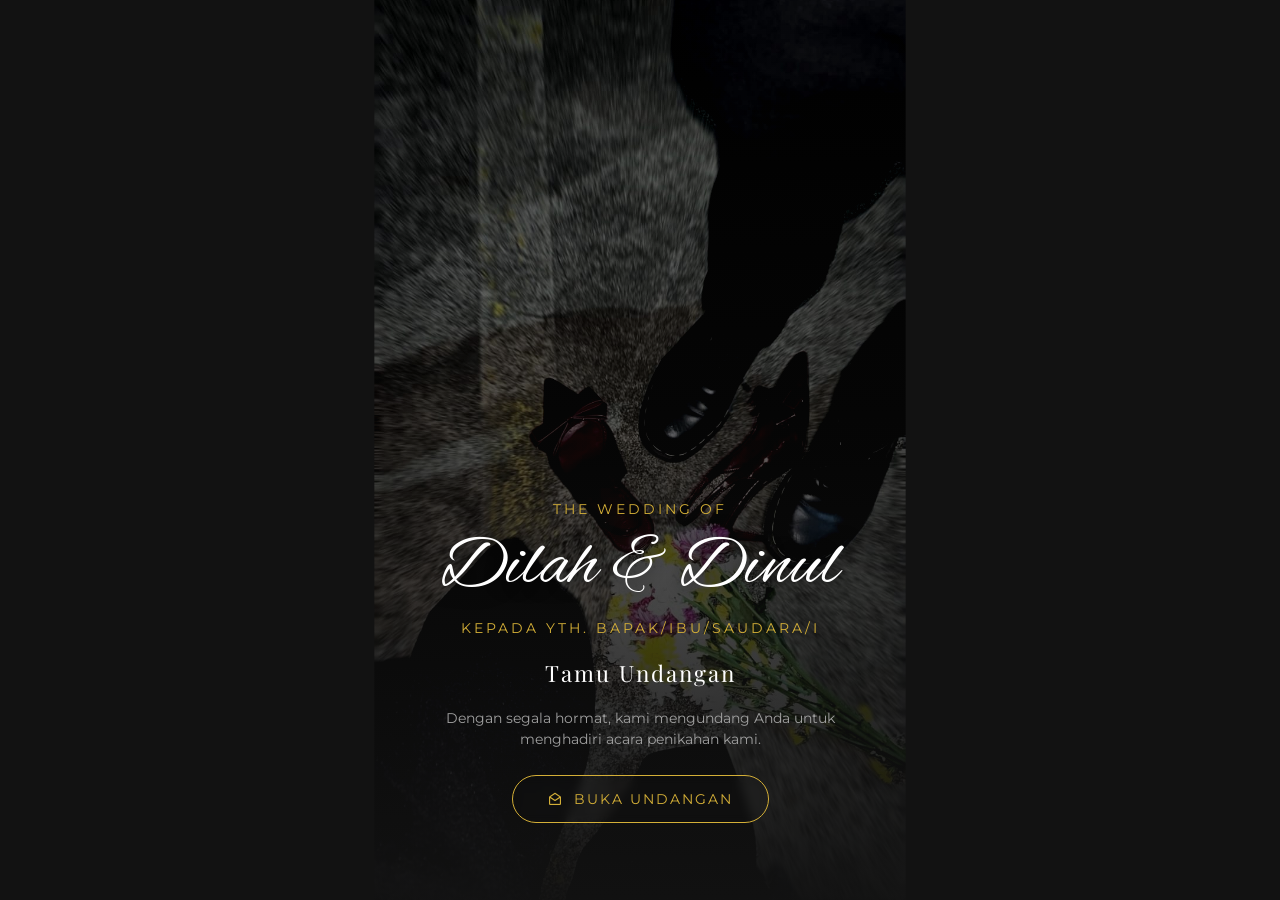
<file: index.html>
<!DOCTYPE html>
<html lang="id">
  <head>
    <meta charset="UTF-8" />
    <meta name="viewport" content="width=device-width, initial-scale=1.0" />
    <title>Undangan Pernikahan - Dilah & Dinul</title>

    <!-- Meta Tags untuk Thumbnail WhatsApp / Sosial Media -->
    <meta property="og:title" content="The Wedding of Dilah & Dinul" />
    <meta property="og:description" content="Pernikahan Dilah & Dinul. Tanpa mengurangi rasa hormat, kami mengundang Bapak/Ibu/Saudara/i untuk hadir di acara pernikahan kami." />
    <meta property="og:image" content="https://the-wedding-of-dilah-dan-dinul.netlify.app/img/tema%200.12.jpeg" />
    <meta property="og:image:width" content="1200" />
    <meta property="og:image:height" content="630" />
    <meta property="og:url" content="https://the-wedding-of-dilah-dan-dinul.netlify.app/" />
    <meta property="og:type" content="website" />

    <!-- Google Fonts -->
    <link rel="preconnect" href="https://fonts.googleapis.com" />
    <link rel="preconnect" href="https://fonts.gstatic.com" crossorigin />
    <link
      href="https://fonts.googleapis.com/css2?family=Playfair+Display:ital,wght@0,400;0,600;1,400&family=Alex+Brush&family=Montserrat:wght@300;400;500;600&display=swap"
      rel="stylesheet"
    />

    <!-- Boxicons for modern icons -->
    <link
      href="https://unpkg.com/boxicons@2.1.4/css/boxicons.min.css"
      rel="stylesheet"
    />

    <!-- AOS Animation CSS -->
    <link href="https://unpkg.com/aos@next/dist/aos.css" rel="stylesheet" />

    <link rel="stylesheet" href="style.css" />
  </head>
  <body>
    <!-- Audio Element -->
    <audio id="bg-music" loop>
      <source src="audio/song1.mp3" type="audio/mpeg" />
    </audio>
    <button id="music-btn" class="music-btn">
      <i class="bx bx-music"></i>
    </button>

    <!-- Hamburger Menu -->
    <nav class="hamburger-menu" id="hamburger-menu">
      <div class="menu-toggle" id="menu-toggle">
        <i class="bx bx-menu"></i>
      </div>
      <ul class="nav-links" id="nav-links">
        <li><a href="#hero">Beranda</a></li>
        <li><a href="#couple">Mempelai</a></li>
        <li><a href="#lovestory">Kisah Kami</a></li>
        <li><a href="#gallery">Galeri</a></li>
        <li><a href="#event">Acara</a></li>
        <li><a href="#rsvp">Kehadiran</a></li>
      </ul>
    </nav>

    <!-- Welcome Screen / Cover -->
    <div id="welcome-screen" class="welcome-screen">
      <div class="bg-slider" id="welcome-slider"></div>
      <div class="welcome-content">
        <p class="fade-in-text" style="animation-delay: 0.1s">The Wedding Of</p>
        <h1 class="fade-in-text" style="animation-delay: 0.2s">
          Dilah & Dinul
        </h1>
        <p class="fade-in-text" style="animation-delay: 0.3s">
          Kepada Yth. Bapak/Ibu/Saudara/i
        </p>
        <h2 id="guest-name" class="fade-in-text" style="animation-delay: 0.4s">
          Tamu Undangan
        </h2>
        <p class="apology fade-in-text" style="animation-delay: 0.5s">
          Dengan segala hormat, kami mengundang Anda
          untuk menghadiri acara penikahan kami. 
          
        </p>
        <button
          id="open-invitation"
          class="btn-primary fade-in-text"
          style="animation-delay: 0.6s"
        >
          <i class="bx bx-envelope-open"></i> Buka Undangan
        </button>
      </div>
    </div>

    <!-- Main Content -->
    <main id="main-content" class="hidden">
      <!-- Hero Section -->
      <section id="hero" class="hero">
        <div class="bg-slider" id="hero-slider"></div>
        <div class="hero-overlay"></div>
        <div class="hero-content">
          <p class="subtitle" data-aos="fade-up">The Wedding Of</p>
          <h1 class="title" data-aos="fade-up" data-aos-delay="100">
            Dilah & Dinul
          </h1>
          <p class="date" data-aos="fade-up" data-aos-delay="200">
            24 . 07 . 2026
          </p>

          <div class="countdown" data-aos="fade-up" data-aos-delay="300">
            <div class="time-box">
              <span id="days">00</span>
              <p>Hari</p>
            </div>
            <div class="time-box">
              <span id="hours">00</span>
              <p>Jam</p>
            </div>
            <div class="time-box">
              <span id="minutes">00</span>
              <p>Menit</p>
            </div>
            <div class="time-box">
              <span id="seconds">00</span>
              <p>Detik</p>
            </div>
          </div>

          <div class="quran-quote" data-aos="fade-up" data-aos-delay="400" style="max-width: 800px; margin: 3rem auto 0; padding: 0 20px; z-index: 10; position: relative;">
            <p style="font-style: italic; font-size: 0.95rem; line-height: 1.8; color: var(--text-light); font-weight: 300;">
              "Dan di antara tanda-tanda kekuasaan-Nya ialah Dia menciptakan untukmu isteri-isteri dari jenismu sendiri, supaya kamu cenderung dan merasa tenteram kepadanya, dan dijadikan-Nya di antaramu rasa kasih dan sayang. Sesungguhnya pada yang demikian itu benar-benar terdapat tanda-tanda bagi kaum yang berfikir."
            </p>
            <p style="margin-top: 1rem; font-weight: 500; font-size: 0.9rem; color: var(--primary); letter-spacing: 2px;">
              (QS. AR-RUM: 21)
            </p>
          </div>
        </div>
      </section>

      <!-- Couple Section -->
      <section id="couple" class="couple-section">
        <div class="container">


          <div class="couple-showcase">
            <!-- Bride -->
            <div class="person-poster bride-poster" data-aos="fade-up">
              <div class="poster-overlay">
                <span class="poster-label">THE BRIDE</span>
                <h3 class="poster-name">Nurfadilah S.M</h3>
                <hr class="poster-divider">
                <span class="poster-parent-label">PUTRI PERTAMA DARI</span>
                <p class="poster-parents" style="margin-bottom: 5px;">Bapak Syarifudin<br>& Ibu Rosmeri</p>
                <a href="https://www.instagram.com/nfadilaaaaaah_?igsh=bmQ4N3Y5eHcycTU4" target="_blank" style="display: inline-flex; align-items: center; gap: 8px; margin-top: 10px; color: var(--white); text-decoration: none; font-size: 0.85rem; border: 1px solid rgba(255,255,255,0.4); padding: 6px 15px; border-radius: 25px; transition: 0.3s; background: rgba(0,0,0,0.3);">
                  <i class='bx bxl-instagram' style="font-size: 1.1rem; color: var(--primary);"></i> @nfadilaaaaaah_
                </a>
              </div>
            </div>

            <!-- Groom -->
            <div class="person-poster groom-poster" data-aos="fade-up" data-aos-delay="200">
              <div class="poster-overlay">
                <span class="poster-label">THE GROOM</span>
                <h3 class="poster-name">Dinul Islam S.Ak</h3>
                <hr class="poster-divider">
                <span class="poster-parent-label">PUTRA TERAKHIR DARI</span>
                <p class="poster-parents" style="margin-bottom: 5px;">Bapak H. Anwar S.Pd<br>& Ibu ST. Utari</p>
                <a href="https://www.instagram.com/dinul_islam_madinah?igsh=ZW1vY3FsaGJidnJ4" target="_blank" style="display: inline-flex; align-items: center; gap: 8px; margin-top: 10px; color: var(--white); text-decoration: none; font-size: 0.85rem; border: 1px solid rgba(255,255,255,0.4); padding: 6px 15px; border-radius: 25px; transition: 0.3s; background: rgba(0,0,0,0.3);">
                  <i class='bx bxl-instagram' style="font-size: 1.1rem; color: var(--primary);"></i> @dinul_islam_madinah
                </a>
              </div>
            </div>
          </div>
        </div>
      </section>

      <!-- Love Story / Quote Section from TikTok -->
      <section id="lovestory" class="lovestory-section" style="padding: 100px 0; background: var(--bg-dark); position: relative; z-index: 2;">
        <div class="container">
          <div style="text-align: center; margin-bottom: 50px;">
            <i class='bx bxs-quote-alt-left' style="font-size: 3rem; color: var(--primary); opacity: 0.5;"></i>
            <h2 class="section-title" data-aos="fade-up" style="color: var(--primary); font-family: 'Playfair Display', serif; font-size: 2.5rem; margin-top: 10px;">Kisah Kami</h2>
          </div>

          <div class="story-timeline" style="max-width: 800px; margin: 0 auto; position: relative; padding: 0 15px;">
            
            <!-- Item 1 -->
            <div data-aos="fade-right" style="background: rgba(255, 255, 255, 0.03); border-left: 4px solid var(--primary); border-radius: 0 15px 15px 0; padding: 30px; margin-bottom: 40px; backdrop-filter: blur(10px); position: relative; box-shadow: 0 10px 30px rgba(0,0,0,0.2);">
              <h3 style="color: var(--primary); font-family: 'Playfair Display', serif; font-size: 1.5rem; margin-bottom: 15px; display: flex; align-items: center; gap: 10px;">
                <i class='bx bxs-heart'></i> Sebuah Perjalanan Pulang
              </h3>
              <p style="color: rgba(255,255,255,0.95); font-size: 1.05rem; line-height: 1.8; font-style: italic; margin: 0;">
                "Banyak yang berkata bahwa jatuh cinta adalah hal yang sederhana. Namun, tetap saling memilih di tengah badai, menjaga di saat rapuh, dan bertahan ketika dunia meminta menyerahâ€”itulah cinta yang sesungguhnya."
              </p>
            </div>

            <!-- Item 2 -->
            <div data-aos="fade-left" style="background: rgba(255, 255, 255, 0.03); border-right: 4px solid var(--primary); border-radius: 15px 0 0 15px; padding: 30px; margin-bottom: 40px; backdrop-filter: blur(10px); position: relative; text-align: right; box-shadow: 0 10px 30px rgba(0,0,0,0.2);">
              <h3 style="color: var(--primary); font-family: 'Playfair Display', serif; font-size: 1.5rem; margin-bottom: 15px; display: flex; align-items: center; justify-content: flex-end; gap: 10px;">
                Tentang Bertahan <i class='bx bxs-time'></i>
              </h3>
              <p style="color: rgba(255,255,255,0.85); font-size: 1rem; line-height: 1.8; margin-bottom: 15px;">
                Jika perjalanan ini harus diceritakan dari awal, mungkin tak akan selesai dalam sekali ucap. Sebab bagi kami, cinta bukan sekadar tentang pertemuan, melainkan tentang memilih tetap tinggal saat banyak alasan untuk pergi.
              </p>
              <p style="color: rgba(255,255,255,0.85); font-size: 1rem; line-height: 1.8; margin: 0;">
                Kami hanyalah dua manusia biasa, dengan segala kurang dan rapuhnya, yang terus belajar saling menjaga. Dalam setiap musim, kami percaya takdir mempertemukan bukan hanya untuk singgah, tetapi untuk saling menguatkan.
              </p>
            </div>

            <!-- Item 3 -->
            <div data-aos="fade-right" style="background: rgba(255, 255, 255, 0.03); border-left: 4px solid var(--primary); border-radius: 0 15px 15px 0; padding: 30px; margin-bottom: 40px; backdrop-filter: blur(10px); position: relative; box-shadow: 0 10px 30px rgba(0,0,0,0.2);">
              <h3 style="color: var(--primary); font-family: 'Playfair Display', serif; font-size: 1.5rem; margin-bottom: 15px; display: flex; align-items: center; gap: 10px;">
                <i class='bx bxs-compass'></i> Ujian & Bukti
              </h3>
              <p style="color: rgba(255,255,255,0.85); font-size: 1rem; line-height: 1.8; margin-bottom: 15px;">
                Perjalanan ini tidak hanya dipenuhi bahagia, tetapi juga air mata, ragu, dan waktu yang menguji keyakinan. Ada saat langkah terasa berat, namun cinta selalu menemukan jalan untuk menguatkan.
              </p>
              <p style="color: rgba(255,255,255,0.85); font-size: 1rem; line-height: 1.8; margin: 0;">
                Kami bertahan bukan karena semuanya mudah, melainkan karena doa yang tak putus, hati yang tetap memilih, dan keyakinan bahwa setiap luka akan bermuara pada restu. Hingga akhirnya, dua keluarga dipersatukan dalam harap yang sama.
              </p>
            </div>

            <!-- Item 4 -->
            <div data-aos="fade-left" style="background: rgba(255, 255, 255, 0.03); border-right: 4px solid var(--primary); border-radius: 15px 0 0 15px; padding: 30px; margin-bottom: 40px; backdrop-filter: blur(10px); position: relative; text-align: right; box-shadow: 0 10px 30px rgba(0,0,0,0.2);">
              <h3 style="color: var(--primary); font-family: 'Playfair Display', serif; font-size: 1.5rem; margin-bottom: 15px; display: flex; align-items: center; justify-content: flex-end; gap: 10px;">
                Takdir & Keyakinan <i class='bx bxs-star'></i>
              </h3>
              <p style="color: rgba(255,255,255,0.85); font-size: 1rem; line-height: 1.8; margin-bottom: 15px;">
                Kami mengerti, tidak semua jalan berjalan mudah, dan tidak setiap doa dijawab secepat harapan. Namun di setiap jeda, kami belajar percaya pada Sang Maha Cintaâ€”yang selalu tahu ke mana hati harus pulang.
              </p>
              <p style="color: rgba(255,255,255,0.85); font-size: 1rem; line-height: 1.8; margin: 0;">
                Kami meyakini bahwa takdir terbaik selalu menemukan jalannya. Kini, dengan penuh syukur, kami menantikan hari sakral ketika dua jiwa dipersatukan dalam satu ikatan suci.
              </p>
            </div>

            <!-- Item 5 -->
            <div data-aos="fade-up" style="background: rgba(255, 255, 255, 0.03); border-left: 4px solid var(--primary); border-radius: 0 15px 15px 0; padding: 30px; margin-bottom: 20px; backdrop-filter: blur(10px); position: relative; box-shadow: 0 10px 30px rgba(0,0,0,0.2);">
              <h3 style="color: var(--primary); font-family: 'Playfair Display', serif; font-size: 1.5rem; margin-bottom: 15px; display: flex; align-items: center; gap: 10px;">
                <i class='bx bxs-ring'></i> Menuju Hari Itu
              </h3>
              <p style="color: rgba(255,255,255,0.85); font-size: 1rem; line-height: 1.8; margin-bottom: 15px;">
                Sebentar lagi, kisah ini akan melangkah ke babak baruâ€”saat dua perjalanan menjadi satu tujuan, dan dua hati berjalan bersama dalam naungan cinta-Nya.
              </p>
              <p style="color: rgba(255,255,255,0.95); font-size: 1.05rem; line-height: 1.8; margin: 0; font-weight: 600;">
                Doakan kami, agar setiap langkah ke depan selalu dipeluk oleh lembutnya takdir, dikuatkan oleh kasih Sang Maha Cinta, dan diberkahi kebahagiaan yang tak lekang oleh waktu. ðŸ¤âœ¨
              </p>
            </div>
            
            <div style="text-align: center; margin-top: 40px;">
              <i class='bx bxs-quote-alt-right' style="font-size: 3rem; color: var(--primary); opacity: 0.5;"></i>
            </div>
          </div>
        </div>
      </section>
      <!-- Gallery Section (3x3 Grid) -->
      <section id="gallery" class="gallery-section">
        <div class="container" style="max-width: 1200px;">
          <div class="gallery-header" data-aos="fade-up" style="margin-bottom: 1rem;">
            <span class="gallery-eyebrow">Our Memories</span>
            <h2 class="section-title" style="margin-bottom: 0.5rem; letter-spacing: 3px; font-size: 2.5rem;">Galeri & Momen</h2>
            <p class="subtitle" style="color: var(--text-light); margin-bottom: 3rem; font-style: italic; font-weight: 300;">"Kumpulan detik yang membeku, bercerita tentang kebersamaan kita."</p>
          </div>
          
          <div class="gallery-horizontal-slider" data-aos="fade-up" data-aos-delay="200">
            <div class="gallery-marquee-container">
              <!-- Baris Atas (Berjalan ke Kanan) -->
              <div class="gallery-marquee-track reverse" style="margin-bottom: 5px;">
                <!-- First Set -->
                <div class="h-slide" style="background-image: url('img/tema 0.1.jpeg');"></div>
                <div class="h-slide" style="background-image: url('img/tema 1.2.jpeg');"></div>
                <div class="h-slide" style="background-image: url('img/tema 0.3.jpeg');"></div>
                <div class="h-slide" style="background-image: url('img/tema 1.3.jpeg');"></div>
                <div class="h-slide" style="background-image: url('img/tema 0.7.jpeg');"></div>
                <div class="h-slide" style="background-image: url('img/tema 1.4.jpeg');"></div>
                <div class="h-slide" style="background-image: url('img/tema 0.8.jpeg');"></div>
                <div class="h-slide" style="background-image: url('img/tema 1.5.jpeg');"></div>
                <div class="h-slide" style="background-image: url('img/tema 0.9.jpeg');"></div>
                <div class="h-slide" style="background-image: url('img/tema 0.10.jpeg');"></div>
                <div class="h-slide" style="background-image: url('img/tema 1.6.jpeg');"></div>
                
                <!-- Second Set (Duplicate) -->
                <div class="h-slide" style="background-image: url('img/tema 0.1.jpeg');"></div>
                <div class="h-slide" style="background-image: url('img/tema 1.2.jpeg');"></div>
                <div class="h-slide" style="background-image: url('img/tema 0.3.jpeg');"></div>
                <div class="h-slide" style="background-image: url('img/tema 1.3.jpeg');"></div>
                <div class="h-slide" style="background-image: url('img/tema 0.7.jpeg');"></div>
                <div class="h-slide" style="background-image: url('img/tema 1.4.jpeg');"></div>
                <div class="h-slide" style="background-image: url('img/tema 0.8.jpeg');"></div>
                <div class="h-slide" style="background-image: url('img/tema 1.5.jpeg');"></div>
                <div class="h-slide" style="background-image: url('img/tema 0.9.jpeg');"></div>
                <div class="h-slide" style="background-image: url('img/tema 0.10.jpeg');"></div>
                <div class="h-slide" style="background-image: url('img/tema 1.6.jpeg');"></div>
              </div>
              
              <!-- Baris Bawah (Berjalan ke Kiri) -->
              <div class="gallery-marquee-track">
                <!-- First Set -->
                <div class="h-slide" style="background-image: url('img/tema 0.11.jpeg');"></div>
                <div class="h-slide" style="background-image: url('img/tema 1.7.jpeg');"></div>
                <div class="h-slide" style="background-image: url('img/tema 0.20.jpeg');"></div>
                <div class="h-slide" style="background-image: url('img/tema 0.12.jpeg');"></div>
                <div class="h-slide" style="background-image: url('img/tema 1.8.jpeg');"></div>
                <div class="h-slide" style="background-image: url('img/tema 0.15.jpeg');"></div>
                <div class="h-slide" style="background-image: url('img/tema 1.7.jpeg');"></div>
                <div class="h-slide" style="background-image: url('img/tema 0.19.jpeg');"></div>
                <div class="h-slide" style="background-image: url('img/tema 0.16.jpeg');"></div>
                <div class="h-slide" style="background-image: url('img/tema 1.2.jpeg');"></div>
                <div class="h-slide" style="background-image: url('img/tema 0.17.jpeg');"></div>
                <div class="h-slide" style="background-image: url('img/tema 0.18.jpeg');"></div>
                <div class="h-slide" style="background-image: url('img/tema 1.4.jpeg');"></div>
                <div class="h-slide" style="background-image: url('img/tema 0.21.jpeg');"></div>
                <!-- Second Set (Duplicate) -->
                <div class="h-slide" style="background-image: url('img/tema 0.11.jpeg');"></div>
                <div class="h-slide" style="background-image: url('img/tema 1.7.jpeg');"></div>
                <div class="h-slide" style="background-image: url('img/tema 0.20.jpeg');"></div>
                <div class="h-slide" style="background-image: url('img/tema 0.12.jpeg');"></div>
                <div class="h-slide" style="background-image: url('img/tema 1.8.jpeg');"></div>
                <div class="h-slide" style="background-image: url('img/tema 0.15.jpeg');"></div>
                <div class="h-slide" style="background-image: url('img/tema 1.7.jpeg');"></div>
                <div class="h-slide" style="background-image: url('img/tema 0.19.jpeg');"></div>
                <div class="h-slide" style="background-image: url('img/tema 0.16.jpeg');"></div>
                <div class="h-slide" style="background-image: url('img/tema 1.2.jpeg');"></div>
                <div class="h-slide" style="background-image: url('img/tema 0.17.jpeg');"></div>
                <div class="h-slide" style="background-image: url('img/tema 0.18.jpeg');"></div>
                <div class="h-slide" style="background-image: url('img/tema 1.4.jpeg');"></div>
                <div class="h-slide" style="background-image: url('img/tema 0.21.jpeg');"></div>
              </div>
            </div>
          </div>
        </div>
      </section>

      <!-- Event Detail Section -->
      <section id="event" class="event-section">
        <div class="container">
          <h2 class="section-title" data-aos="fade-up">Rangkaian Acara</h2>

          <div class="modern-events">
            <!-- Akad Card -->
            <div class="modern-event-card akad-card" data-aos="fade-up" data-aos-delay="100">
              <div class="event-bg-number">23</div>
              <div class="event-content">
                <div class="event-header">
                  <i class="bx bx-book-heart"></i>
                  <h3>Akad Nikah</h3>
                </div>
                <div class="event-date">
                  <span class="day">Kamis</span>
                  <span class="date-full">23 Juli 2026</span>
                </div>
                <hr class="event-divider">
                <div class="event-details">
                  <p><i class='bx bx-time-five'></i> <span>09.00 WITA - Selesai</span></p>
                  <p><i class='bx bx-map-pin'></i> <span><strong>Kediaman Mempelai Perempuan</strong></span></p>
                </div>
                <a href="https://maps.app.goo.gl/M5Bon6sRREpzEGEt5?g_st=iw" target="_blank" class="btn-outline modern-btn">Lihat Peta</a>
              </div>
            </div>

            <!-- Resepsi Card -->
            <div class="modern-event-card resepsi-card" data-aos="fade-up" data-aos-delay="200">
              <div class="event-bg-number">24</div>
              <div class="event-content">
                <div class="event-header">
                  <i class="bx bx-glass"></i>
                  <h3>Resepsi</h3>
                </div>
                <div class="event-date">
                  <span class="day">Jumat</span>
                  <span class="date-full">24 Juli 2026</span>
                </div>
                <hr class="event-divider">
                <div class="event-details">
                  <p><i class='bx bx-time-five'></i> <span>15.00 WITA - Selesai</span></p>
                  <p><i class='bx bx-map-pin'></i> <span><strong>Lapangan Sepakbola</strong><br/>Desa Doridungga, Kec. Donggo, Kab. Bima</span></p>
                </div>
                <a href="https://maps.app.goo.gl/M5Bon6sRREpzEGEt5?g_st=iw" target="_blank" class="btn-outline modern-btn">Lihat Peta</a>
              </div>
            </div>
          </div>
        </div>
      </section>

      <!-- Wedding Gift Section -->
      <section id="gift" class="gift-section" style="padding: 100px 0; background: var(--bg-dark); position: relative; z-index: 2;">
        <div class="container">
          <h2 class="section-title" data-aos="fade-up" style="color: var(--primary); font-family: 'Playfair Display', serif; text-align: center; font-size: 2.5rem; margin-bottom: 20px;">Wedding Gift</h2>
          <p data-aos="fade-up" data-aos-delay="100" style="text-align: center; color: var(--text-light); max-width: 600px; margin: 0 auto 50px; line-height: 1.6;">
            Doa restu Anda merupakan karunia yang sangat berarti bagi kami. Namun jika Anda ingin memberikan tanda kasih untuk kami, dapat melalui:
          </p>

          <div class="gift-container" style="display: flex; flex-wrap: wrap; justify-content: center; gap: 30px;" data-aos="zoom-in" data-aos-delay="200">
            <!-- Bank Card 1 -->
            <div class="gift-card" style="background: rgba(255, 255, 255, 0.05); border: 1px solid var(--border-glass); border-radius: 15px; padding: 30px; text-align: center; width: 100%; max-width: 350px; backdrop-filter: blur(10px);">
              <i class='bx bxs-bank' style="font-size: 3rem; color: var(--primary); margin-bottom: 15px;"></i>
              <h3 style="color: var(--white); margin-bottom: 10px; font-size: 1.2rem; letter-spacing: 2px;">MANDIRI</h3>
              <p style="color: var(--primary); font-size: 1.5rem; letter-spacing: 3px; margin-bottom: 5px; font-family: monospace;" id="rek-mandiri">1640004274066</p>
              <p style="color: var(--text-light); margin-bottom: 20px; font-size: 0.9rem;">a.n. Nurfadilah</p>
              <button onclick="copyToClipboard('1640004274066', this)" class="btn-outline" style="width: 100%; padding: 10px; font-size: 0.9rem;">
                <i class='bx bx-copy'></i> Salin Rekening
              </button>
            </div>

            <!-- Bank Card 2 -->
            <div class="gift-card" style="background: rgba(255, 255, 255, 0.05); border: 1px solid var(--border-glass); border-radius: 15px; padding: 30px; text-align: center; width: 100%; max-width: 350px; backdrop-filter: blur(10px);">
              <i class='bx bxs-bank' style="font-size: 3rem; color: var(--primary); margin-bottom: 15px;"></i>
              <h3 style="color: var(--white); margin-bottom: 10px; font-size: 1.2rem; letter-spacing: 2px;">BCA</h3>
              <p style="color: var(--primary); font-size: 1.5rem; letter-spacing: 3px; margin-bottom: 5px; font-family: monospace;" id="rek-bca">5225166878</p>
              <p style="color: var(--text-light); margin-bottom: 20px; font-size: 0.9rem;">a.n. Nurfadilah</p>
              <button onclick="copyToClipboard('5225166878', this)" class="btn-outline" style="width: 100%; padding: 10px; font-size: 0.9rem;">
                <i class='bx bx-copy'></i> Salin Rekening
              </button>
            </div>
          </div>
        </div>
      </section>

      <!-- RSVP & QR Code Section -->
      <section id="rsvp" class="rsvp-section">
        <div class="container">
          <h2 class="section-title" data-aos="fade-up">Kehadiran & Ucapan</h2>
          <p class="rsvp-desc" data-aos="fade-up" data-aos-delay="100">
            Silakan konfirmasi kehadiran Anda melalui form di bawah ini.
          </p>

          <div class="rsvp-container" data-aos="zoom-in" data-aos-delay="200">
            <form id="rsvp-form" class="rsvp-form">
              <div class="form-group">
                <label for="name">Nama Lengkap</label>
                <input
                  type="text"
                  id="name"
                  name="name"
                  required
                  placeholder="Contoh: Budi Santoso"
                />
              </div>

              <div class="form-group">
                <label for="attendance">Konfirmasi Kehadiran</label>
                <select id="attendance" name="attendance" required>
                  <option value="" disabled selected>
                    Pilih Status Kehadiran
                  </option>
                  <option value="Hadir">Hadir</option>
                  <option value="Tidak Hadir">Tidak Hadir</option>
                </select>
              </div>

              <div class="form-group">
                <label for="pax">Jumlah Orang</label>
                <input type="number" id="pax" name="pax" min="1" placeholder="Contoh: 2" required>
              </div>


              <div class="form-group">
                <label for="message">Ucapan / Doa</label>
                <textarea
                  id="message"
                  name="message"
                  rows="4"
                  placeholder="Tuliskan doa dan ucapan untuk kedua mempelai..."
                ></textarea>
              </div>

              <button type="submit" class="btn-primary w-100">
                Kirim Konfirmasi
              </button>
            </form>

            <div id="qr-result" class="qr-result hidden">
              <div class="success-icon"><i class="bx bx-check-circle"></i></div>
              <h3>Terima Kasih!</h3>
              <p>
                Data Anda telah tersimpan. Kami menantikan kehadiran Anda di acara pernikahan kami.
              </p>

              <div class="qr-info">
                <p>
                  <strong>Nama:</strong> <span id="qr-name-display">-</span>
                </p>
                <p>
                  <strong>Status:</strong> <span id="qr-status-display">-</span>
                </p>
              </div>

              <button
                id="reset-btn"
                type="button"
                class="btn-outline w-100 mt-3"
              >
                Kembali
              </button>
            </div>
            </div>
          </div>

          <!-- Guestbook / Wishes List -->
          <div class="guestbook-container" data-aos="fade-up" data-aos-delay="300" style="margin-top: 50px;">
            <h3 style="text-align: center; color: var(--white); margin-bottom: 15px; font-family: 'Playfair Display', serif; font-size: 3.5rem; letter-spacing: 2px; text-transform: uppercase;">Wishes</h3>
            <p style="text-align: center; color: rgba(255,255,255,0.9); margin-bottom: 30px; font-size: 0.95rem; max-width: 600px; margin-left: auto; margin-right: auto; line-height: 1.7; padding: 0 15px;">
                Terima kasih atas segala doa, ucapan, dan harapan baik yang telah Anda berikan. Setiap kata yang tertulis sangatlah berarti dan menjadi kado istimewa di hari bahagia kami.
            </p>
            <div id="guestbook-slider" style="position: relative; display: flex; justify-content: center; width: 100%; height: 400px; overflow: hidden; padding: 15px; border-radius: 15px; border: 1px solid var(--border-glass); background: rgba(0,0,0,0.3);">
                <div id="guestbook-list" class="guestbook-list auto-scroll-up" style="width: 100%; max-width: 600px; margin: 0 auto; display: flex; flex-direction: column; gap: 15px;">
                    <!-- Wishes will be populated here by JS -->
                    <p style="text-align: center; color: var(--text-light);">Jadilah yang pertama memberikan ucapan!</p>
                </div>
            </div>
          </div>
        </div>
      <!-- Thank You Section -->
      <section class="thank-you-section" style="padding: 60px 15px; background-color: var(--bg-dark);">
        <div style="width: 100%; max-width: 600px; margin: 0 auto; border-radius: 25px; overflow: hidden; box-shadow: 0 15px 40px rgba(0,0,0,0.9);" data-aos="zoom-in">
          
          <!-- Bagian Atas (Foto) -->
          <img src="img/tema 0.12.jpeg" alt="Dilah & Dinul" style="width: 100%; height: 50vh; min-height: 350px; max-height: 500px; object-fit: cover; object-position: center 15%; display: block; filter: brightness(1.3) contrast(1.15) saturate(1.1);">
          
          <!-- Bagian Bawah (Teks + Background) -->
          <div style="position: relative; padding: 50px 20px; text-align: center; background-image: url('img/tema 0.18.jpeg'); background-size: cover; background-position: center;">
            <div style="position: absolute; top: 0; left: 0; right: 0; bottom: 0; background: rgba(0,0,0,0.65); z-index: 1;"></div>
            
            <div style="position: relative; z-index: 2;">
              <h2 style="font-family: var(--font-accent); font-size: clamp(3rem, 10vw, 3.5rem); color: var(--primary); margin-bottom: 20px; letter-spacing: 2px;">Thank You</h2>
              <p style="color: rgba(255,255,255,0.95); font-size: clamp(0.95rem, 4vw, 1rem); line-height: 1.7; margin-bottom: 30px; max-width: 90%; margin-left: auto; margin-right: auto; text-shadow: 1px 1px 3px rgba(0,0,0,0.8);">
                Kehadiran serta doa restu dari Bapak/Ibu/Saudara/i merupakan hadiah terindah bagi kami. Terima kasih telah meluangkan waktu untuk menjadi bagian dari momen paling bersejarah dalam lembaran baru kehidupan kami.
              </p>
              <h3 style="font-family: var(--font-heading); font-size: clamp(1.8rem, 6vw, 2.2rem); color: var(--white); font-weight: bold; margin: 0; letter-spacing: 1px; text-shadow: 1px 1px 3px rgba(0,0,0,0.8);">Dilah & Dinul</h3>
            </div>
          </div>

        </div>
      </section>

      <!-- Footer -->
      <footer class="footer">
        <div class="container">
          <h2>Dilah & Dinul</h2>
          <p>Terima kasih atas doa dan restu Anda.</p>
          <div class="credits">
            <p>
              Created with <i class="bx bxs-heart"></i> Muhamad Fadilah.
            </p>
          </div>
        </div>
      </footer>
    </main>

    <!-- Scripts -->
    <!-- AOS Animation JS -->
    <script src="https://unpkg.com/aos@next/dist/aos.js"></script>
    <!-- Custom JS -->
    <script src="script.js"></script>
  </body>
</html>
</file>
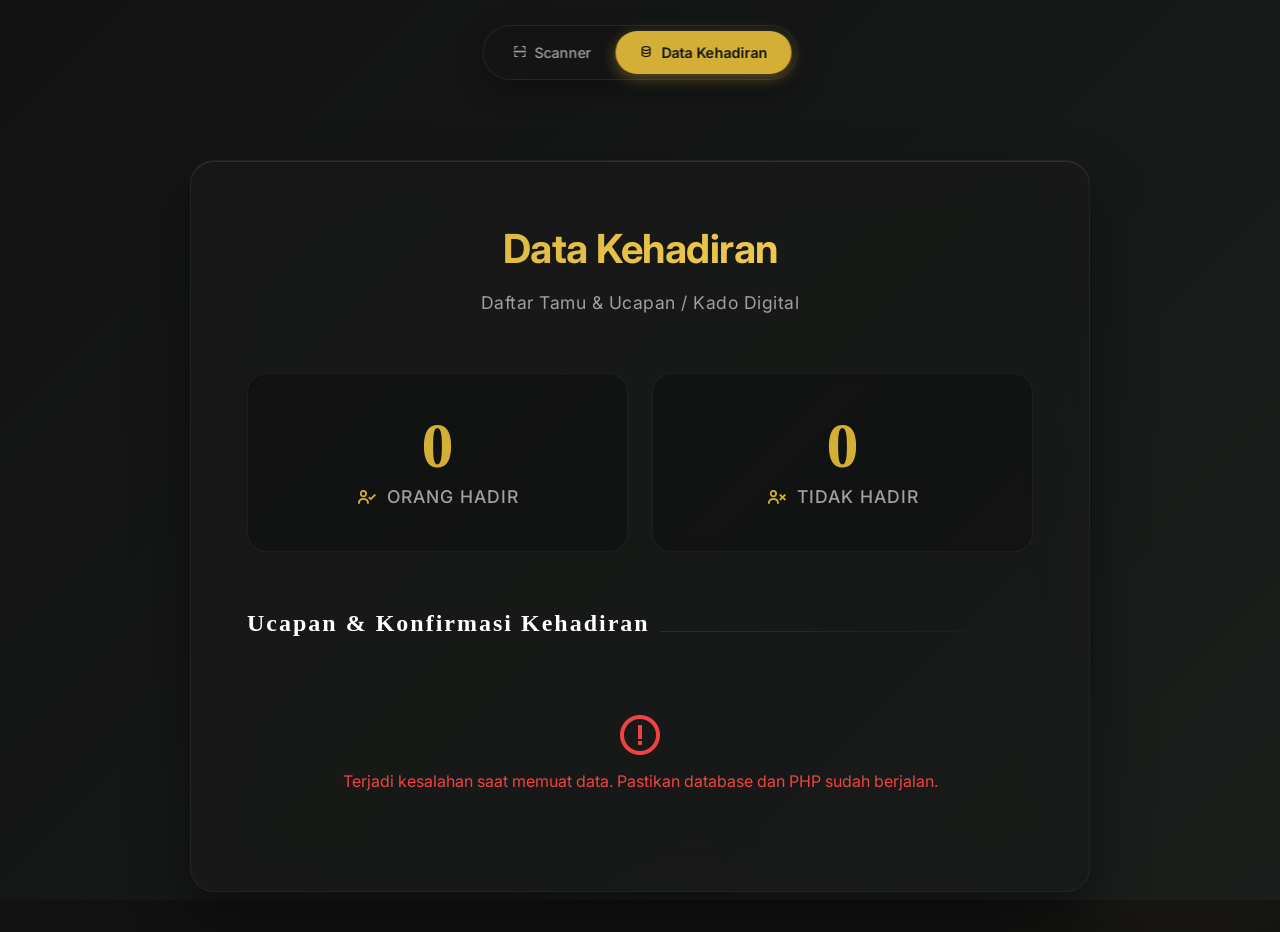
<file: dashboard.html>
<!DOCTYPE html>
<html lang="id">
<head>
    <meta charset="UTF-8">
    <meta name="viewport" content="width=device-width, initial-scale=1.0">
    <title>Dashboard Kehadiran - Noel & Ummi Dila</title>
    
    <!-- Google Fonts -->
    <link href="https://fonts.googleapis.com/css2?family=Cormorant+Garamond:ital,wght@0,400;0,600;1,400&family=Great+Vibes&family=Inter:wght@300;400;500;600&display=swap" rel="stylesheet">
    <link href='https://unpkg.com/boxicons@2.1.4/css/boxicons.min.css' rel='stylesheet'>
    <link rel="stylesheet" href="style.css">
    
    <style>
        body {
            background: var(--bg-gradient);
            background-attachment: fixed;
            font-family: 'Inter', sans-serif;
            min-height: 100vh;
            padding: 100px 20px 40px; /* space for top nav */
            color: var(--text-main);
        }
        .dashboard-container {
            background: rgba(25, 25, 25, 0.65);
            backdrop-filter: blur(24px) saturate(180%);
            -webkit-backdrop-filter: blur(24px) saturate(180%);
            width: 100%;
            max-width: 900px;
            margin: 0 auto;
            border-radius: 24px;
            box-shadow: 0 30px 60px rgba(0,0,0,0.4), inset 0 1px 0 rgba(255,255,255,0.1);
            padding: 3.5rem;
            border: 1px solid rgba(255, 255, 255, 0.05);
        }
        .header {
            text-align: center;
            margin-bottom: 3.5rem;
        }
        .header h2 {
            font-family: 'Inter', sans-serif;
            font-size: 2.5rem;
            font-weight: 700;
            background: linear-gradient(135deg, var(--primary) 0%, #f9d45e 100%);
            -webkit-background-clip: text;
            -webkit-text-fill-color: transparent;
            margin-bottom: 0.5rem;
            letter-spacing: -0.5px;
        }
        .header p {
            color: var(--text-light);
            font-size: 1.1rem;
            letter-spacing: 0.5px;
        }
        .stats-grid {
            display: grid;
            grid-template-columns: 1fr 1fr;
            gap: 24px;
            margin-bottom: 3.5rem;
        }
        .stat-box {
            background: rgba(0,0,0,0.2);
            padding: 2.5rem;
            border-radius: 20px;
            text-align: center;
            border: 1px solid rgba(255, 255, 255, 0.05);
            box-shadow: inset 0 0 20px rgba(0,0,0,0.1);
            transition: transform 0.3s ease;
        }
        .stat-box:hover {
            transform: translateY(-5px);
            background: rgba(0,0,0,0.3);
        }
        .stat-box h3 {
            font-size: 4rem;
            color: var(--primary);
            margin-bottom: 5px;
            font-weight: 700;
            line-height: 1;
        }
        .stat-box p {
            color: var(--text-light);
            font-size: 1.1rem;
            font-weight: 500;
            text-transform: uppercase;
            letter-spacing: 1px;
            display: flex;
            align-items: center;
            justify-content: center;
            gap: 8px;
        }
        .stat-box p i {
            font-size: 1.4rem;
            color: var(--primary);
        }
        .section-title {
            color: var(--white);
            font-size: 1.5rem;
            margin-bottom: 2rem;
            font-weight: 600;
            display: flex;
            align-items: center;
            gap: 10px;
        }
        .section-title::after {
            content: '';
            flex: 1;
            height: 1px;
            background: linear-gradient(90deg, rgba(255,255,255,0.1), transparent);
        }
        .ucapan-list {
            display: flex;
            flex-direction: column;
            gap: 16px;
        }
        .ucapan-item {
            background: rgba(255, 255, 255, 0.03);
            padding: 24px;
            border-radius: 16px;
            border: 1px solid rgba(255, 255, 255, 0.05);
            transition: all 0.3s ease;
        }
        .ucapan-item:hover {
            background: rgba(255, 255, 255, 0.06);
            border-color: rgba(212, 175, 55, 0.2);
            transform: translateX(5px);
        }
        .ucapan-item-header {
            display: flex;
            justify-content: space-between;
            align-items: flex-start;
            margin-bottom: 12px;
        }
        .ucapan-name {
            color: var(--primary);
            font-size: 1.25rem;
            font-weight: 600;
            margin: 0 0 4px 0;
        }
        .ucapan-meta {
            font-size: 0.85rem;
            color: rgba(255,255,255,0.4);
        }
        .badge {
            font-size: 0.75rem;
            padding: 6px 12px;
            border-radius: 20px;
            font-weight: 600;
            letter-spacing: 0.5px;
            text-transform: uppercase;
        }
        .badge.hadir {
            background: rgba(22, 163, 74, 0.15);
            color: #4ade80;
            border: 1px solid rgba(34, 197, 94, 0.3);
        }
        .badge.tidak-hadir {
            background: rgba(220, 38, 38, 0.15);
            color: #f87171;
            border: 1px solid rgba(239, 68, 68, 0.3);
        }
        .ucapan-text {
            font-size: 1.05rem;
            color: rgba(255,255,255,0.85);
            line-height: 1.6;
            padding: 16px;
            background: rgba(0,0,0,0.2);
            border-radius: 12px;
            border-left: 3px solid var(--primary);
        }
        
        .admin-menu {
            position: absolute;
            top: 25px;
            left: 50%;
            transform: translateX(-50%);
            display: flex;
            background: rgba(20, 20, 20, 0.6);
            backdrop-filter: blur(20px);
            -webkit-backdrop-filter: blur(20px);
            border: 1px solid rgba(255, 255, 255, 0.08);
            border-radius: 50px;
            padding: 5px;
            z-index: 100;
            box-shadow: 0 10px 30px rgba(0,0,0,0.3);
        }
        .admin-menu a {
            text-decoration: none;
            color: var(--text-light);
            font-weight: 500;
            font-size: 0.9rem;
            padding: 10px 24px;
            border-radius: 40px;
            display: flex;
            align-items: center;
            gap: 8px;
            transition: all 0.3s ease;
        }
        .admin-menu a:hover {
            color: var(--white);
        }
        .admin-menu a.active {
            color: #121212;
            background: var(--primary);
            font-weight: 600;
            box-shadow: 0 4px 15px rgba(212, 175, 55, 0.4);
        }

        @media (max-width: 768px) {
            .stats-grid {
                grid-template-columns: 1fr;
            }
            .dashboard-container {
                padding: 2rem 1.5rem;
            }
        }
    </style>
</head>
<body>

    <!-- Admin Navigation Menu -->
    <nav class="admin-menu">
        <a href="scanner.html"><i class='bx bx-scan'></i> Scanner</a>
        <a href="dashboard.html" class="active"><i class='bx bx-data'></i> Data Kehadiran</a>
    </nav>

    <div class="dashboard-container" style="margin-top: 60px;">
        <div class="header">
            <h2>Data Kehadiran</h2>
            <p>Daftar Tamu & Ucapan / Kado Digital</p>
        </div>
        
        <div class="stats-grid">
            <div class="stat-box">
                <h3 id="stat-hadir">0</h3>
                <p><i class='bx bx-user-check'></i> Orang Hadir</p>
            </div>
            <div class="stat-box">
                <h3 id="stat-tidak">0</h3>
                <p><i class='bx bx-user-x'></i> Tidak Hadir</p>
            </div>
        </div>

        <h3 class="section-title">Ucapan & Konfirmasi Kehadiran</h3>
        <div class="ucapan-list" id="ucapan-container">
            <div style="text-align:center; padding: 40px; color: #999;">
                <i class='bx bx-loader-alt bx-spin' style="font-size: 2rem;"></i>
                <p style="margin-top: 10px;">Memuat data dari database...</p>
            </div>
        </div>
    </div>

    <script>
        document.addEventListener('DOMContentLoaded', () => {
            fetch('get_stats.php')
                .then(response => response.json())
                .then(data => {
                    document.getElementById('stat-hadir').innerText = data.hadir;
                    document.getElementById('stat-tidak').innerText = data.tidak_hadir;

                    const container = document.getElementById('ucapan-container');
                    container.innerHTML = '';

                    if (data.ucapan && data.ucapan.length > 0) {
                        data.ucapan.forEach(item => {
                            const isHadir = item.kehadiran === 'Hadir';
                            const badgeClass = isHadir ? 'badge hadir' : 'badge tidak-hadir';
                            const dateStr = new Date(item.reg_date).toLocaleDateString('id-ID', {
                                day: 'numeric', month: 'long', year: 'numeric', hour: '2-digit', minute: '2-digit'
                            });
                            
                            const paxText = isHadir && item.jumlah_orang ? ` &bull; ${item.jumlah_orang} Orang` : '';

                            container.innerHTML += `
                                <div class="ucapan-item">
                                    <div class="ucapan-item-header">
                                        <div>
                                            <h4 class="ucapan-name">${item.nama}</h4>
                                            <div class="ucapan-meta">${dateStr}${paxText}</div>
                                        </div>
                                        <span class="${badgeClass}">${item.kehadiran}</span>
                                    </div>
                                    <div class="ucapan-text">
                                        "${item.ucapan ? item.ucapan.replace(/\n/g, '<br>') : 'Tidak ada pesan'}"
                                    </div>
                                </div>
                            `;
                        });
                    } else {
                        container.innerHTML = `
                            <div style="text-align:center; padding: 40px; color: #999;">
                                <i class='bx bx-message-square-x' style="font-size: 3rem; margin-bottom:10px; color: #ccc;"></i>
                                <p>Belum ada data ucapan atau kehadiran yang masuk.</p>
                            </div>
                        `;
                    }
                })
                .catch(err => {
                    console.error("Error loading stats:", err);
                    document.getElementById('ucapan-container').innerHTML = `
                        <div style="text-align:center; padding: 40px; color: #ef4444;">
                            <i class='bx bx-error-circle' style="font-size: 3rem; margin-bottom:10px;"></i>
                            <p>Terjadi kesalahan saat memuat data. Pastikan database dan PHP sudah berjalan.</p>
                        </div>
                    `;
                });
        });
    </script>
</body>
</html>
</file>
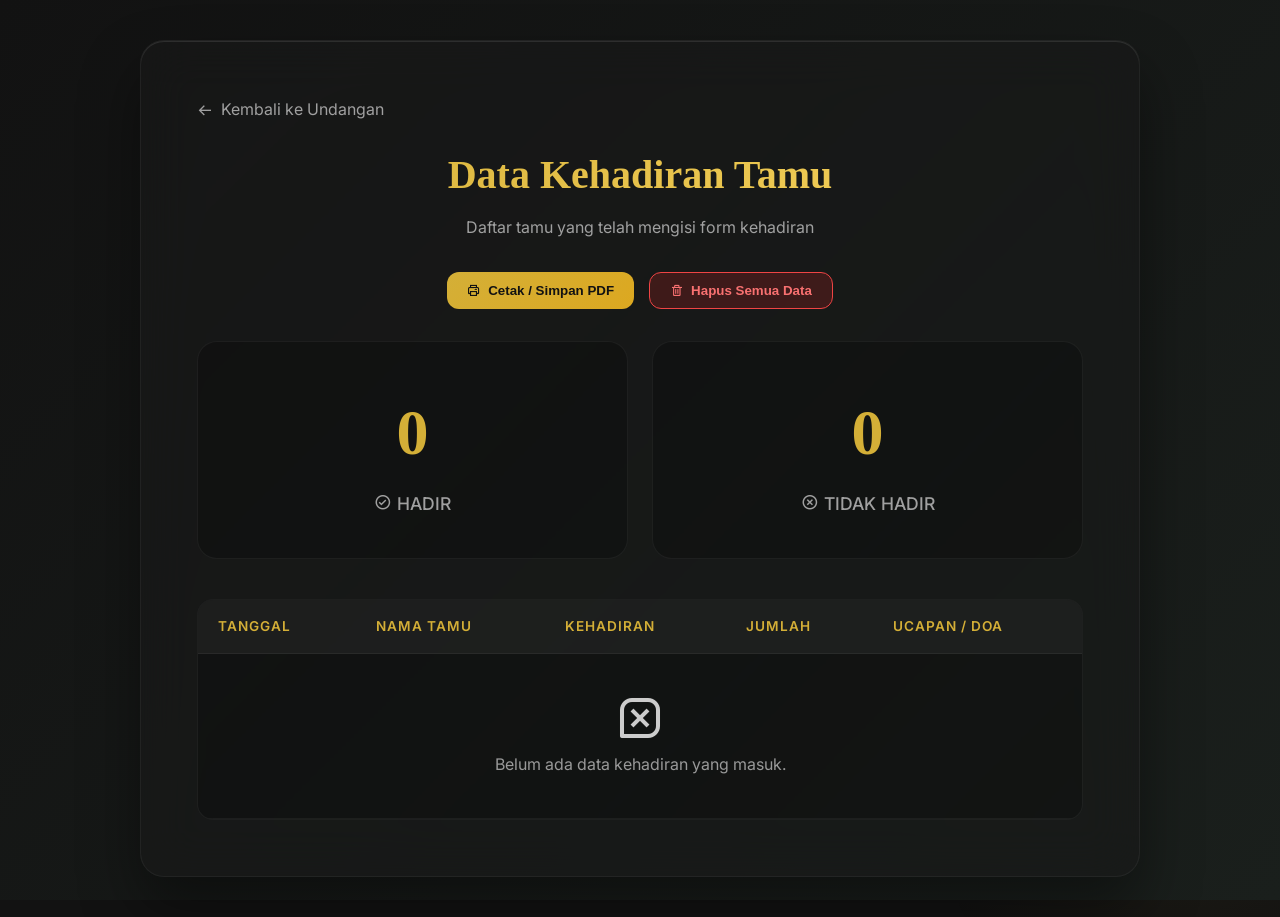
<file: data-tamu.html>
<!DOCTYPE html>
<html lang="id">
<head>
    <meta charset="UTF-8">
    <meta name="viewport" content="width=device-width, initial-scale=1.0">
    <title>Data Tamu Undangan</title>
    <!-- Google Fonts -->
    <link href="https://fonts.googleapis.com/css2?family=Inter:wght@400;500;600;700&display=swap" rel="stylesheet">
    <!-- Boxicons -->
    <link href="https://unpkg.com/boxicons@2.1.4/css/boxicons.min.css" rel="stylesheet">
    <link rel="stylesheet" href="style.css">
    
    <style>
        body {
            background: var(--bg-gradient);
            background-attachment: fixed;
            font-family: 'Inter', sans-serif;
            min-height: 100vh;
            padding: 40px 20px;
            color: var(--text-main);
        }
        .dashboard-container {
            background: rgba(25, 25, 25, 0.65);
            backdrop-filter: blur(24px) saturate(180%);
            -webkit-backdrop-filter: blur(24px) saturate(180%);
            width: 100%;
            max-width: 1000px;
            margin: 0 auto;
            border-radius: 24px;
            box-shadow: 0 30px 60px rgba(0,0,0,0.4), inset 0 1px 0 rgba(255,255,255,0.1);
            padding: 3.5rem;
            border: 1px solid rgba(255, 255, 255, 0.05);
        }
        .header {
            text-align: center;
            margin-bottom: 2rem;
        }
        .header h2 {
            font-size: 2.5rem;
            font-weight: 700;
            background: linear-gradient(135deg, var(--primary) 0%, #f9d45e 100%);
            -webkit-background-clip: text;
            -webkit-text-fill-color: transparent;
            margin-bottom: 0.5rem;
        }
        .action-buttons {
            display: flex;
            justify-content: center;
            gap: 15px;
            margin-bottom: 2rem;
        }
        .btn-action {
            padding: 10px 20px;
            border-radius: 12px;
            font-weight: 600;
            cursor: pointer;
            display: flex;
            align-items: center;
            gap: 8px;
            border: none;
            transition: all 0.3s ease;
        }
        .btn-print {
            background: linear-gradient(135deg, var(--primary) 0%, #dca820 100%);
            color: #121212;
        }
        .btn-print:hover {
            box-shadow: 0 5px 15px rgba(212, 175, 55, 0.4);
            transform: translateY(-2px);
        }
        .btn-delete {
            background: rgba(220,38,38,0.2);
            color: #f87171;
            border: 1px solid #ef4444;
        }
        .btn-delete:hover {
            background: rgba(220,38,38,0.4);
        }
        
        .stats-grid {
            display: grid;
            grid-template-columns: 1fr 1fr;
            gap: 24px;
            margin-bottom: 2.5rem;
        }
        .stat-box {
            background: rgba(0,0,0,0.2);
            padding: 2.5rem;
            border-radius: 20px;
            text-align: center;
            border: 1px solid rgba(255, 255, 255, 0.05);
        }
        .stat-box h3 {
            font-size: 4rem;
            color: var(--primary);
            margin-bottom: 5px;
        }
        .stat-box p {
            color: var(--text-light);
            font-size: 1.1rem;
            font-weight: 500;
            text-transform: uppercase;
        }
        
        .table-container {
            width: 100%;
            overflow-x: auto;
            background: rgba(0,0,0,0.2);
            border-radius: 16px;
            border: 1px solid rgba(255,255,255,0.05);
        }
        table {
            width: 100%;
            border-collapse: collapse;
            color: var(--white);
        }
        th, td {
            padding: 16px 20px;
            text-align: left;
            border-bottom: 1px solid rgba(255,255,255,0.05);
        }
        th {
            background: rgba(255,255,255,0.05);
            font-weight: 600;
            color: var(--primary);
            text-transform: uppercase;
            font-size: 0.85rem;
            letter-spacing: 1px;
            white-space: nowrap;
        }
        tbody tr:hover {
            background: rgba(255,255,255,0.03);
        }
        .badge {
            font-size: 0.75rem;
            padding: 6px 12px;
            border-radius: 20px;
            font-weight: 600;
            text-transform: uppercase;
            white-space: nowrap;
        }
        .badge.hadir {
            background: rgba(22, 163, 74, 0.15);
            color: #4ade80;
            border: 1px solid rgba(34, 197, 94, 0.3);
        }
        .badge.tidak-hadir {
            background: rgba(220, 38, 38, 0.15);
            color: #f87171;
            border: 1px solid rgba(239, 68, 68, 0.3);
        }
        .ucapan-cell {
            min-width: 250px;
            color: rgba(255,255,255,0.85);
            font-size: 0.95rem;
            line-height: 1.5;
        }
        
        .nav-back {
            display: inline-flex;
            align-items: center;
            gap: 8px;
            color: var(--text-light);
            text-decoration: none;
            margin-bottom: 20px;
            transition: color 0.3s;
        }
        .nav-back:hover {
            color: var(--primary);
        }

        /* PRINT STYLES */
        @media print {
            body {
                background: white !important;
                color: black !important;
                padding: 0;
            }
            .dashboard-container {
                box-shadow: none !important;
                border: none !important;
                padding: 0 !important;
                background: white !important;
                backdrop-filter: none !important;
                -webkit-backdrop-filter: none !important;
                max-width: 100% !important;
            }
            .header h2 {
                background: none !important;
                color: black !important;
                -webkit-text-fill-color: black !important;
                font-size: 2rem;
            }
            .nav-back, .action-buttons, .stats-grid {
                display: none !important;
            }
            .table-container {
                background: white !important;
                border: 1px solid #ddd !important;
                border-radius: 0 !important;
                overflow: visible !important;
            }
            table {
                color: black !important;
            }
            th {
                background: #f3f4f6 !important;
                color: black !important;
                border-bottom: 2px solid #000 !important;
            }
            th, td {
                border-bottom: 1px solid #ddd !important;
                padding: 12px 10px !important;
                color: black !important;
            }
            .badge.hadir, .badge.tidak-hadir {
                border: 1px solid #000 !important;
                background: transparent !important;
                color: black !important;
            }
            .ucapan-cell {
                color: black !important;
            }
        }
    </style>
</head>
<body>
    <div class="dashboard-container">
        <a href="index.html" class="nav-back"><i class='bx bx-arrow-back'></i> Kembali ke Undangan</a>
        
        <div class="header">
            <h2>Data Kehadiran Tamu</h2>
            <p style="color: var(--text-light)" class="print-hide">Daftar tamu yang telah mengisi form kehadiran</p>
        </div>

        <div class="action-buttons">
            <button onclick="window.print()" class="btn-action btn-print">
                <i class='bx bx-printer'></i> Cetak / Simpan PDF
            </button>
            <button onclick="clearData()" class="btn-action btn-delete">
                <i class='bx bx-trash'></i> Hapus Semua Data
            </button>
        </div>

        <div class="stats-grid">
            <div class="stat-box">
                <h3 id="stat-hadir">0</h3>
                <p><i class='bx bx-check-circle'></i> Hadir</p>
            </div>
            <div class="stat-box">
                <h3 id="stat-tidak">0</h3>
                <p><i class='bx bx-x-circle'></i> Tidak Hadir</p>
            </div>
        </div>

        <div class="table-container">
            <table>
                <thead>
                    <tr>
                        <th>Tanggal</th>
                        <th>Nama Tamu</th>
                        <th>Kehadiran</th>
                        <th>Jumlah</th>
                        <th>Ucapan / Doa</th>
                    </tr>
                </thead>
                <tbody id="ucapan-container">
                    <!-- Data will be populated here -->
                </tbody>
            </table>
        </div>
    </div>

    <script>
        function loadData() {
            try {
                // Read from LocalStorage
                const rsvpData = JSON.parse(localStorage.getItem('rsvp_data')) || [];
                
                let hadirCount = 0;
                let tidakHadirCount = 0;
                
                const container = document.getElementById('ucapan-container');
                container.innerHTML = '';
                
                // Sort data by newest first
                const sortedData = rsvpData.sort((a, b) => new Date(b.reg_date) - new Date(a.reg_date));

                if (sortedData.length > 0) {
                    sortedData.forEach(item => {
                        const isHadir = item.kehadiran === 'Hadir';
                        
                        // Calculate stats
                        const pax = parseInt(item.jumlah_orang || 1);
                        if (isHadir) {
                            hadirCount += pax;
                        } else {
                            tidakHadirCount++;
                        }
                        
                        const badgeClass = isHadir ? 'badge hadir' : 'badge tidak-hadir';
                        const dateStr = new Date(item.reg_date).toLocaleDateString('id-ID', {
                            day: 'numeric', month: 'short', year: 'numeric', hour: '2-digit', minute: '2-digit'
                        });

                        container.innerHTML += `
                            <tr>
                                <td style="white-space: nowrap; font-size: 0.9rem; color: rgba(255,255,255,0.6);">${dateStr}</td>
                                <td style="font-weight: 600;">${item.nama}</td>
                                <td><span class="${badgeClass}">${item.kehadiran}</span></td>
                                <td>${isHadir ? pax + ' Orang' : '-'}</td>
                                <td class="ucapan-cell">${item.ucapan ? item.ucapan.replace(/\n/g, '<br>') : '-'}</td>
                            </tr>
                        `;
                    });
                } else {
                    container.innerHTML = `
                        <tr>
                            <td colspan="5" style="text-align:center; padding: 40px; color: #999;">
                                <i class='bx bx-message-square-x' style="font-size: 3rem; margin-bottom:10px; color: #ccc;"></i>
                                <p>Belum ada data kehadiran yang masuk.</p>
                            </td>
                        </tr>
                    `;
                }
                
                // Update stats UI
                document.getElementById('stat-hadir').innerText = hadirCount;
                document.getElementById('stat-tidak').innerText = tidakHadirCount;
                
            } catch (err) {
                console.error("Error loading stats:", err);
            }
        }

        function clearData() {
            if(confirm('Yakin ingin menghapus semua data tamu?')) {
                localStorage.removeItem('rsvp_data');
                loadData();
            }
        }

        // Initial Load
        document.addEventListener('DOMContentLoaded', loadData);
    </script>
</body>
</html>
</file>
<file: style.css>
/* CSS Reset & Variables */
:root {
  --primary: #d4af37; /* Rich Gold */
  --primary-dark: #b5952f;
  --bg-color: #121212; /* Deep Dark */
  --bg-gradient: linear-gradient(135deg, #121212 0%, #1a1f1c 100%);
  --bg-glass: rgba(255, 255, 255, 0.03);
  --border-glass: rgba(255, 255, 255, 0.08);
  --text-main: #e0e0e0;
  --text-light: #a0a0a0;
  --white: #ffffff;

  --font-heading: "Playfair Display", serif;
  --font-accent: "Alex Brush", cursive;
  --font-body: "Montserrat", sans-serif;
}

* {
  margin: 0;
  padding: 0;
  box-sizing: border-box;
}

html {
  background-color: var(--bg-color);
  scroll-behavior: smooth;
}

body {
  font-family: var(--font-body);
  background: transparent;
  color: var(--text-main);
  overflow-x: hidden;
  position: relative;
  max-width: 100vw;
  line-height: 1.6;
  -webkit-overflow-scrolling: touch;
}

.hidden {
  display: none !important;
}

/* Typography */
h1,
h2,
h3,
.subtitle,
.bismillah {
  font-family: var(--font-heading);
}

.title,
.welcome-content h1,
.person h3,
.footer h2,
.ampersand {
  font-family: var(--font-accent) !important;
  font-weight: normal;
}

/* Background Animated Orbs */
body::before,
body::after {
  content: "";
  position: fixed;
  width: 600px;
  height: 600px;
  border-radius: 50%;
  background: radial-gradient(
    circle,
    rgba(212, 175, 55, 0.05) 0%,
    transparent 60%
  );
  z-index: -1;
  pointer-events: none;
  animation: floatOrb 20s infinite alternate ease-in-out;
}
body::before {
  top: -200px;
  left: -200px;
}
body::after {
  bottom: -200px;
  right: -200px;
  animation-duration: 25s;
  animation-delay: -5s;
}

@keyframes floatOrb {
  0% {
    transform: translate(0, 0) scale(1);
  }
  100% {
    transform: translate(100px, 50px) scale(1.2);
  }
}

/* Welcome Screen */
.welcome-screen {
  position: fixed;
  top: 0;
  left: 0;
  right: 0;
  bottom: 0;
  width: 100%;
  height: 100%;
  background: var(--bg-color);
  z-index: 9999;
  display: flex;
  flex-direction: column;
  justify-content: center;
  align-items: center;
  text-align: center;
  transition: transform 1.2s cubic-bezier(0.77, 0, 0.175, 1), opacity 1.2s ease;
}

.bg-slider {
  position: fixed;
  top: 0;
  left: 0;
  right: 0;
  bottom: 0;
  width: 100%;
  height: 100%;
  overflow: hidden;
  z-index: -2;
}
.bg-slider .slide {
  position: absolute;
  top: 0;
  left: 0;
  width: 100%;
  height: 100%;
  opacity: 0;
  transition: opacity 1s ease-in-out, transform 8s linear;
  transform: scale(1);
  filter: brightness(0.85) contrast(1.1);
  background-size: contain;
  background-position: center;
  background-repeat: no-repeat;
}
.bg-slider .slide.active {
  opacity: 1;
  transform: scale(1.05);
}

.welcome-screen.slide-up {
  transform: translateY(-100%);
  opacity: 0;
}

.welcome-screen::before {
  content: "";
  position: absolute;
  top: 0;
  left: 0;
  right: 0;
  bottom: 0;
  background: linear-gradient(
    to bottom,
    rgba(18, 18, 18, 0) 0%,
    rgba(18, 18, 18, 0.3) 50%,
    rgba(18, 18, 18, 0.95) 100%
  );
  z-index: 1;
  pointer-events: none;
}

.welcome-content {
  position: absolute;
  bottom: 5vh;
  left: 50%;
  transform: translateX(-50%);
  z-index: 2;
  width: 90%;
  max-width: 600px;
  text-align: center;
  color: var(--white);
  padding: 2rem;
}

.welcome-content > p:not(.apology) {
  letter-spacing: 3px;
  font-size: 0.9rem;
  text-transform: uppercase;
  color: var(--primary);
}

.welcome-content h1 {
  font-size: 4.5rem;
  margin: 0.5rem 0;
  color: var(--white);
  line-height: 1.1;
  text-shadow: 0 0 20px rgba(0, 0, 0, 0.8);
}

.welcome-content h2 {
  font-size: 1.4rem;
  margin: 1rem 0;
  letter-spacing: 2px;
  font-weight: 300;
}

.apology {
  font-size: 0.85rem;
  margin: 1rem auto 1.5rem;
  max-width: 400px;
  color: var(--text-light);
  line-height: 1.6;
  text-transform: none;
  letter-spacing: 0;
}

.fade-in-text {
  opacity: 0;
  animation: simpleFadeUp 1s ease forwards;
}

@keyframes simpleFadeUp {
  0% {
    opacity: 0;
    transform: translateY(20px);
  }
  100% {
    opacity: 1;
    transform: translateY(0);
  }
}

/* Buttons */
.btn-primary {
  background: transparent;
  color: var(--primary);
  border: 1px solid var(--primary);
  padding: 14px 35px;
  font-family: var(--font-body);
  font-size: 0.9rem;
  border-radius: 50px;
  cursor: pointer;
  transition: all 0.4s ease;
  display: inline-flex;
  align-items: center;
  gap: 10px;
  text-transform: uppercase;
  letter-spacing: 2px;
  backdrop-filter: blur(5px);
}

.btn-primary:hover {
  background: var(--primary);
  color: var(--bg-color);
  box-shadow: 0 0 20px rgba(212, 175, 55, 0.4);
  transform: translateY(-2px);
}

.btn-outline {
  display: inline-block;
  border: 1px solid var(--border-glass);
  background: var(--bg-glass);
  color: var(--text-main);
  text-decoration: none;
  padding: 12px 28px;
  border-radius: 30px;
  transition: all 0.4s ease;
  font-size: 0.9rem;
  letter-spacing: 1px;
  margin-top: 1rem;
  backdrop-filter: blur(5px);
}
.btn-outline:hover {
  border-color: var(--primary);
  color: var(--primary);
  background: rgba(212, 175, 55, 0.05);
}

/* Auto-scroll Animation for Wishes */
.auto-scroll-up {
  animation: scrollUpAnim 10s linear infinite;
}

@keyframes scrollUpAnim {
  0% { transform: translateY(0); }
  100% { transform: translateY(-50%); }
}

/* Custom Scrollbar for Wishes */
.custom-scroll::-webkit-scrollbar {
  width: 8px;
}
.custom-scroll::-webkit-scrollbar-track {
  background: rgba(255, 255, 255, 0.1);
  border-radius: 10px;
}
.custom-scroll::-webkit-scrollbar-thumb {
  background: rgba(255, 255, 255, 0.5);
  border-radius: 10px;
}
.custom-scroll::-webkit-scrollbar-thumb:hover {
  background: rgba(255, 255, 255, 0.8);
}
.custom-scroll {
  scrollbar-width: thin;
  scrollbar-color: rgba(255, 255, 255, 0.5) rgba(255, 255, 255, 0.1);
}

/* Audio Button */
.music-btn {
  position: fixed;
  bottom: 30px;
  right: 30px;
  width: 50px;
  height: 50px;
  border-radius: 50%;
  background: var(--bg-glass);
  backdrop-filter: blur(10px);
  border: 1px solid var(--border-glass);
  color: var(--primary);
  z-index: 999;
  cursor: pointer;
  box-shadow: 0 10px 25px rgba(0, 0, 0, 0.5);
  font-size: 1.2rem;
  display: flex;
  justify-content: center;
  align-items: center;
  animation: spin 6s linear infinite;
  transition: all 0.3s ease;
}
.music-btn:hover {
  background: rgba(212, 175, 55, 0.1);
  border-color: var(--primary);
}
.music-btn.paused {
  animation: none;
  color: var(--text-light);
  border-color: rgba(255, 255, 255, 0.05);
}
@keyframes spin {
  100% {
    transform: rotate(360deg);
  }
}

/* Hero Section */
.hero {
  position: relative;
  height: 100vh;
  display: flex;
  flex-direction: column;
  justify-content: center;
  align-items: center;
  text-align: center;
  overflow: visible;
}

.hero-overlay {
  position: fixed;
  top: 0;
  left: 0;
  right: 0;
  bottom: 0;
  background: rgba(18, 18, 18, 0.35);
  z-index: -1;
}

.hero-content {
  position: absolute;
  bottom: 8vh;
  left: 50%;
  transform: translateX(-50%);
  z-index: 2;
  width: 90%;
  max-width: 600px;
  text-align: center;
}

.hero-content .subtitle {
  font-size: 1rem;
  letter-spacing: 6px;
  text-transform: uppercase;
  margin-bottom: 5px;
  color: var(--primary);
}

.hero-content .title {
  font-size: 5rem;
  color: var(--white);
  margin-bottom: 10px;
  text-shadow: 0 0 20px rgba(0, 0, 0, 0.8);
}

.hero-content .date {
  font-size: 1.1rem;
  letter-spacing: 5px;
  margin-bottom: 2rem;
  font-family: var(--font-heading);
  color: var(--text-main);
}

.countdown {
  display: flex;
  gap: 15px;
  justify-content: center;
}

.time-box {
  background: var(--bg-glass);
  backdrop-filter: blur(12px);
  -webkit-backdrop-filter: blur(12px);
  border: 1px solid var(--border-glass);
  padding: 15px 10px;
  border-radius: 12px;
  min-width: 80px;
  box-shadow: 0 10px 30px rgba(0, 0, 0, 0.3);
}

.time-box span {
  font-size: 2.2rem;
  font-weight: 300;
  font-family: var(--font-heading);
  color: var(--primary);
  line-height: 1;
}

.time-box p {
  font-size: 0.65rem;
  text-transform: uppercase;
  letter-spacing: 2px;
  margin-top: 8px;
  color: var(--text-light);
}

/* Global Container */
.container {
  max-width: 1100px;
  margin: 0 auto;
  padding: 6rem 2rem;
  text-align: center;
  position: relative;
  z-index: 2;
}

.section-title {
  font-size: 3rem;
  color: var(--white);
  margin-bottom: 1.5rem;
  font-weight: 400;
  letter-spacing: 2px;
  line-height: 1.3;
}

.gallery-eyebrow {
  font-family: var(--font-accent);
  font-size: 3rem;
  color: var(--primary);
  display: block;
  margin-bottom: -15px;
  opacity: 0.9;
}

.section-title::after {
  content: "";
  display: block;
  margin: 15px auto 0;
  width: 40px;
  height: 1px;
  background-color: var(--primary);
}

/* Gallery Horizontal Slider */
.gallery-section {
  padding-top: 2rem;
  padding-bottom: 4rem;
  overflow: hidden; /* Prevent horizontal scroll on page */
}

.gallery-horizontal-slider {
  position: relative;
  width: 100vw;
  margin-left: calc(-50vw + 50%); /* Break out of container */
}

.gallery-marquee-container {
  width: 100%;
  overflow: hidden;
}

.gallery-marquee-track {
  display: block;
  white-space: nowrap;
  font-size: 0;
  width: max-content;
  will-change: transform;
  animation: marquee 30s linear infinite;
  -webkit-transform: translateZ(0);
  transform: translateZ(0);
}

.gallery-marquee-track.reverse {
  animation-direction: reverse;
}

@keyframes marquee {
  0% {
    -webkit-transform: translate3d(0, 0, 0);
    transform: translate3d(0, 0, 0);
  }
  100% {
    -webkit-transform: translate3d(-50%, 0, 0);
    transform: translate3d(-50%, 0, 0);
  }
}

@-webkit-keyframes marquee {
  0% {
    -webkit-transform: translate3d(0, 0, 0);
  }
  100% {
    -webkit-transform: translate3d(-50%, 0, 0);
  }
}

.h-slide {
  display: inline-block;
  width: 60vw; /* Use width instead of flex for inline-block */
  height: 35vh; /* Half height so two rows fit in 70vh */
  background-size: contain;
  background-position: center;
  background-repeat: no-repeat;
  margin-right: 5px; /* Tiny gap */
  background-color: #111;
  /* Fix iOS Safari Repaint Bug */
  -webkit-backface-visibility: hidden;
  backface-visibility: hidden;
  -webkit-perspective: 1000;
  perspective: 1000;
  -webkit-transform: translate3d(0,0,0);
  transform: translate3d(0,0,0);
}

@media (min-width: 768px) {
  .h-slide {
    width: 25vw; /* Show 4 slides per row on desktop */
    height: 35vh;
    max-height: 350px;
    margin-right: 5px; /* Keep gap on desktop for double row */
  }
}

/* Couple Section */
.couple-section {
  position: relative;
  padding-top: 2rem;
}
.bismillah-img {
  height: 50px;
  margin-bottom: 2rem;
  filter: invert(1) brightness(1.5) sepia(1) hue-rotate(5deg) saturate(3)
    opacity(0.8);
}
.intro-text {
  max-width: 650px;
  margin: 0 auto 5rem;
  color: var(--text-light);
  font-size: 1rem;
  font-family: var(--font-heading);
  font-style: italic;
  line-height: 2;
  letter-spacing: 1px;
}

.couple-showcase {
  display: flex;
  flex-direction: column;
  width: 100vw;
  margin-left: calc(-50vw + 50%); /* Break out of container */
  margin-top: 2rem;
}

.person-poster {
  position: relative;
  width: 100%;
  height: 85vh; /* Very tall */
  background-size: cover;
  background-position: center 10%;
}

.groom-poster {
  background-image: url("img/solo1.jpeg");
}
.bride-poster {
  background-image: url("img/solo.jpeg");
}

.poster-overlay {
  position: absolute;
  bottom: 0;
  left: 0;
  width: 100%;
  padding: 6rem 2rem 3rem 2rem;
  background: linear-gradient(
    to top,
    rgba(0, 0, 0, 0.95) 0%,
    rgba(0, 0, 0, 0.6) 40%,
    transparent 100%
  );
  text-align: left;
}

.poster-label {
  font-size: 0.9rem;
  font-weight: 700;
  letter-spacing: 4px;
  text-transform: uppercase;
  color: var(--white);
  display: block;
  margin-bottom: 0.5rem;
}

.poster-name {
  font-family: var(--font-heading);
  font-size: 3.8rem;
  color: var(--white);
  line-height: 1.1;
  margin-bottom: 1rem;
}

.poster-divider {
  width: 60px;
  height: 1px;
  background-color: rgba(255, 255, 255, 0.5);
  border: none;
  margin-bottom: 1rem;
}

.poster-parent-label {
  font-size: 0.8rem;
  font-weight: 700;
  letter-spacing: 2px;
  text-transform: uppercase;
  color: var(--white);
  display: block;
  margin-bottom: 0.3rem;
}

.poster-parents {
  font-size: 0.95rem;
  color: rgba(255, 255, 255, 0.8);
  line-height: 1.5;
}

@media (min-width: 768px) {
  .couple-showcase {
    flex-direction: row;
    height: 90vh;
  }
  .person-poster {
    flex: 1;
    height: 100%;
  }
}

/* Event Section */
.event-section {
  position: relative;
}

.event-cards {
  display: flex;
  justify-content: center;
  gap: 3rem;
  flex-wrap: wrap;
  margin-top: 4rem;
}

.event-card {
  background: var(--bg-glass);
  backdrop-filter: blur(12px);
  padding: 3rem 2rem;
  border-radius: 20px;
  flex: 1;
  min-width: 300px;
  max-width: 420px;
  border: 1px solid var(--border-glass);
  position: relative;
  overflow: hidden;
  transition: all 0.4s ease;
}

.event-card:hover {
  transform: translateY(-5px);
  border-color: rgba(212, 175, 55, 0.2);
  box-shadow: 0 10px 40px rgba(0, 0, 0, 0.5);
}

.event-card .icon {
  font-size: 3rem;
  color: var(--primary);
  margin-bottom: 1.5rem;
  opacity: 0.9;
}

.event-card h3 {
  font-family: var(--font-heading);
  font-size: 2.2rem;
  margin-bottom: 1.5rem;
  color: var(--white);
  font-weight: 400;
}

.date-box {
  margin-bottom: 1.5rem;
  display: flex;
  flex-direction: column;
}
.date-box .day,
.date-box .month {
  font-size: 0.9rem;
  color: var(--primary);
  text-transform: uppercase;
  letter-spacing: 2px;
}
.date-box .date-num {
  font-family: var(--font-heading);
  font-size: 3.5rem;
  color: var(--white);
  line-height: 1.2;
}

.event-card .time,
.event-card .location {
  margin-bottom: 1rem;
  color: var(--text-main);
  font-size: 0.95rem;
}
.event-card .location {
  color: var(--text-light);
  line-height: 1.8;
}

/* RSVP Section */
.rsvp-desc {
  color: var(--text-light);
  margin-bottom: 3rem;
  font-size: 0.95rem;
  letter-spacing: 1px;
}

.rsvp-container {
  background: var(--bg-glass);
  backdrop-filter: blur(15px);
  max-width: 550px;
  margin: 0 auto;
  padding: 3.5rem;
  border-radius: 20px;
  border: 1px solid var(--border-glass);
}

.form-group {
  margin-bottom: 1.8rem;
  text-align: left;
}
.form-group label {
  display: block;
  margin-bottom: 0.8rem;
  font-weight: 300;
  color: var(--text-light);
  font-size: 0.85rem;
  text-transform: uppercase;
  letter-spacing: 1px;
}
.form-group input,
.form-group select,
.form-group textarea {
  width: 100%;
  padding: 14px 15px;
  border: 1px solid var(--border-glass);
  border-radius: 8px;
  font-family: var(--font-body);
  font-size: 0.95rem;
  transition: all 0.3s ease;
  background-color: rgba(0, 0, 0, 0.2);
  color: var(--white);
}
.form-group input:focus,
.form-group select:focus,
.form-group textarea:focus {
  outline: none;
  border-color: var(--primary);
  background-color: rgba(0, 0, 0, 0.4);
}
.w-100 {
  width: 100%;
}
.mt-3 {
  margin-top: 1.5rem;
}

/* Form overrides for dark mode select */
select option {
  background-color: var(--bg-color);
  color: var(--white);
}

/* QR Code Result */
.qr-result {
  text-align: center;
}
.success-icon {
  font-size: 4rem;
  color: var(--primary);
  margin-bottom: 1rem;
}
.qr-result h3 {
  font-size: 2rem;
  color: var(--white);
  margin-bottom: 1rem;
  font-family: var(--font-heading);
}
.qr-result p {
  color: var(--text-light);
  font-size: 0.9rem;
}
.qr-box {
  margin: 2rem auto;
  padding: 1rem;
  background: #fff;
  border-radius: 10px;
  display: inline-block;
}
.qr-info {
  background: rgba(0, 0, 0, 0.2);
  padding: 1.5rem;
  border-radius: 8px;
  margin-bottom: 1.5rem;
  text-align: left;
  border-left: 2px solid var(--primary);
  font-size: 0.9rem;
}

/* Footer */
.footer {
  border-top: 1px solid var(--border-glass);
  padding: 4rem 0 2rem;
  text-align: center;
  background: linear-gradient(to top, rgba(0, 0, 0, 0.8), transparent);
}
.footer h2 {
  font-size: 3.5rem;
  color: var(--white);
  margin-bottom: 1rem;
}
.footer p {
  font-size: 0.9rem;
  color: var(--text-light);
  letter-spacing: 1px;
}
.credits {
  margin-top: 3rem;
  font-size: 0.75rem;
  color: rgba(255, 255, 255, 0.3);
  text-transform: uppercase;
  letter-spacing: 2px;
}
.credits i {
  color: var(--primary);
}

/* Responsive */
@media (max-width: 768px) {
  .bg-slider .slide {
    background-position: center;
  }

  .container {
    padding: 4rem 1.5rem;
  }
  .section-title {
    font-size: 2.2rem;
  }
  .gallery-eyebrow {
    font-size: 2.5rem;
    margin-bottom: -10px;
  }

  .hero-content .title {
    font-size: 3rem;
  }
  .welcome-content h1 {
    font-size: 2.8rem;
  }
  .welcome-content {
    padding: 1.5rem 1rem;
    width: 95%;
    bottom: 20px;
  }

  .couple-showcase {
    margin-top: 1rem;
  }
  .person-poster {
    height: 90vh;
  }
  .poster-overlay {
    padding: 5rem 1.5rem 2rem 1.5rem;
  }
  .poster-name {
    font-size: 3.2rem;
  }
  .poster-label {
    font-size: 0.8rem;
    letter-spacing: 3px;
  }

  .event-cards {
    gap: 2rem;
    margin-top: 3rem;
  }
  .event-card {
    padding: 2rem 1.5rem;
    min-width: 100%;
  }
  .rsvp-container {
    padding: 2.5rem 1.5rem;
    margin: 0 10px;
  }
  .countdown {
    gap: 8px;
    flex-wrap: wrap;
  }
  .time-box {
    min-width: 70px;
    padding: 10px 5px;
  }
  .time-box span {
    font-size: 1.6rem;
  }
  .time-box p {
    font-size: 0.55rem;
  }
}

/* Navigation Menu */
.hamburger-menu {
  position: fixed;
  top: 20px;
  right: 20px;
  z-index: 1000;
  display: none;
}
.menu-toggle {
  width: 45px;
  height: 45px;
  background: var(--bg-glass);
  backdrop-filter: blur(10px);
  border: 1px solid var(--border-glass);
  color: var(--text-main);
  border-radius: 50%;
  display: flex;
  justify-content: center;
  align-items: center;
  font-size: 1.5rem;
  cursor: pointer;
  transition: all 0.3s ease;
}
.menu-toggle:hover {
  background: rgba(212, 175, 55, 0.1);
  color: var(--primary);
  border-color: var(--primary);
}
.nav-links {
  position: absolute;
  top: 55px;
  right: 0;
  background: rgba(18, 18, 18, 0.95);
  backdrop-filter: blur(15px);
  border-radius: 12px;
  padding: 10px 0;
  list-style: none;
  border: 1px solid var(--border-glass);
  transform: translateY(-10px);
  opacity: 0;
  visibility: hidden;
  transition: all 0.3s ease;
  min-width: 180px;
}
.nav-links.active {
  transform: translateY(0);
  opacity: 1;
  visibility: visible;
}
.nav-links li a {
  display: block;
  padding: 12px 25px;
  color: var(--text-light);
  text-decoration: none;
  font-size: 0.9rem;
  text-transform: uppercase;
  letter-spacing: 1px;
  transition: all 0.3s ease;
}
.nav-links li a:hover {
  background: rgba(212, 175, 55, 0.05);
  color: var(--primary);
  padding-left: 30px;
}

/* Modern Event Cards */
.modern-events {
  display: flex;
  justify-content: center;
  gap: 40px;
  flex-wrap: wrap;
  margin-top: 50px;
}
.modern-event-card {
  position: relative;
  width: 380px;
  background: rgba(20, 20, 20, 0.7);
  border: 1px solid rgba(255, 255, 255, 0.1);
  border-radius: 24px;
  padding: 40px 30px;
  overflow: hidden;
  backdrop-filter: blur(15px);
  box-shadow: 0 20px 40px rgba(0,0,0,0.4);
  transition: transform 0.4s ease, box-shadow 0.4s ease, border-color 0.4s ease;
}
.modern-event-card:hover {
  transform: translateY(-10px);
  box-shadow: 0 30px 60px rgba(212, 175, 55, 0.15);
  border-color: rgba(212, 175, 55, 0.3);
}
.resepsi-card {
  margin-top: 40px; /* offset layout */
}
.event-bg-number {
  position: absolute;
  top: -20px;
  right: -10px;
  font-size: 180px;
  font-weight: 900;
  color: rgba(255, 255, 255, 0.03);
  font-family: 'Playfair Display', serif;
  z-index: 0;
  pointer-events: none;
  line-height: 1;
}
.event-content {
  position: relative;
  z-index: 1;
}
.event-header {
  text-align: center;
  margin-bottom: 25px;
}
.event-header i {
  font-size: 3rem;
  color: var(--primary);
  margin-bottom: 10px;
}
.event-header h3 {
  font-family: 'Playfair Display', serif;
  font-size: 2rem;
  color: var(--white);
  letter-spacing: 2px;
}
.event-date {
  text-align: center;
  margin-bottom: 25px;
}
.event-date .day {
  display: block;
  font-size: 0.9rem;
  text-transform: uppercase;
  letter-spacing: 4px;
  color: var(--primary);
  margin-bottom: 5px;
}
.event-date .date-full {
  display: block;
  font-size: 1.4rem;
  font-weight: 600;
  color: var(--white);
}
.event-divider {
  border: none;
  border-top: 1px solid rgba(255, 255, 255, 0.1);
  margin: 25px 0;
}
.event-details p {
  display: flex;
  align-items: flex-start;
  gap: 15px;
  color: rgba(255, 255, 255, 0.8);
  font-size: 1rem;
  line-height: 1.6;
  margin-bottom: 20px;
}
.event-details p i {
  font-size: 1.4rem;
  color: var(--primary);
  margin-top: 3px;
}
.modern-btn {
  width: 100%;
  display: block;
  text-align: center;
  margin-top: 30px;
  padding: 12px;
  border-radius: 12px;
  font-weight: 600;
  letter-spacing: 1px;
}

/* --- RESPONSIVE FIXES FOR ALL DEVICES --- */
@media (max-width: 768px) {
  /* Fix Lovestory Timeline for Mobile */
  .story-timeline {
    padding: 0 !important;
  }
  .story-timeline > div {
    border-right: none !important;
    border-left: 4px solid var(--primary) !important;
    border-radius: 0 15px 15px 0 !important;
    text-align: left !important;
    padding: 20px !important;
    margin-bottom: 25px !important;
  }
  .story-timeline > div h3 {
    justify-content: flex-start !important;
    font-size: 1.3rem !important;
  }
  .story-timeline > div p {
    font-size: 0.95rem !important;
  }
  
  /* Fix Wedding Gift Cards for Mobile */
  .gift-container {
    flex-direction: column;
    align-items: center;
    gap: 15px !important;
  }
  .gift-card {
    max-width: 100% !important;
    padding: 25px 20px !important;
  }

  /* Fix Title Size for Mobile */
  .section-title {
    font-size: 2rem !important;
  }

  /* Fix Event Cards */
  .event-cards {
    gap: 1.5rem !important;
  }
  .event-card {
    width: 100% !important;
    padding: 20px !important;
  }
}
</file>
